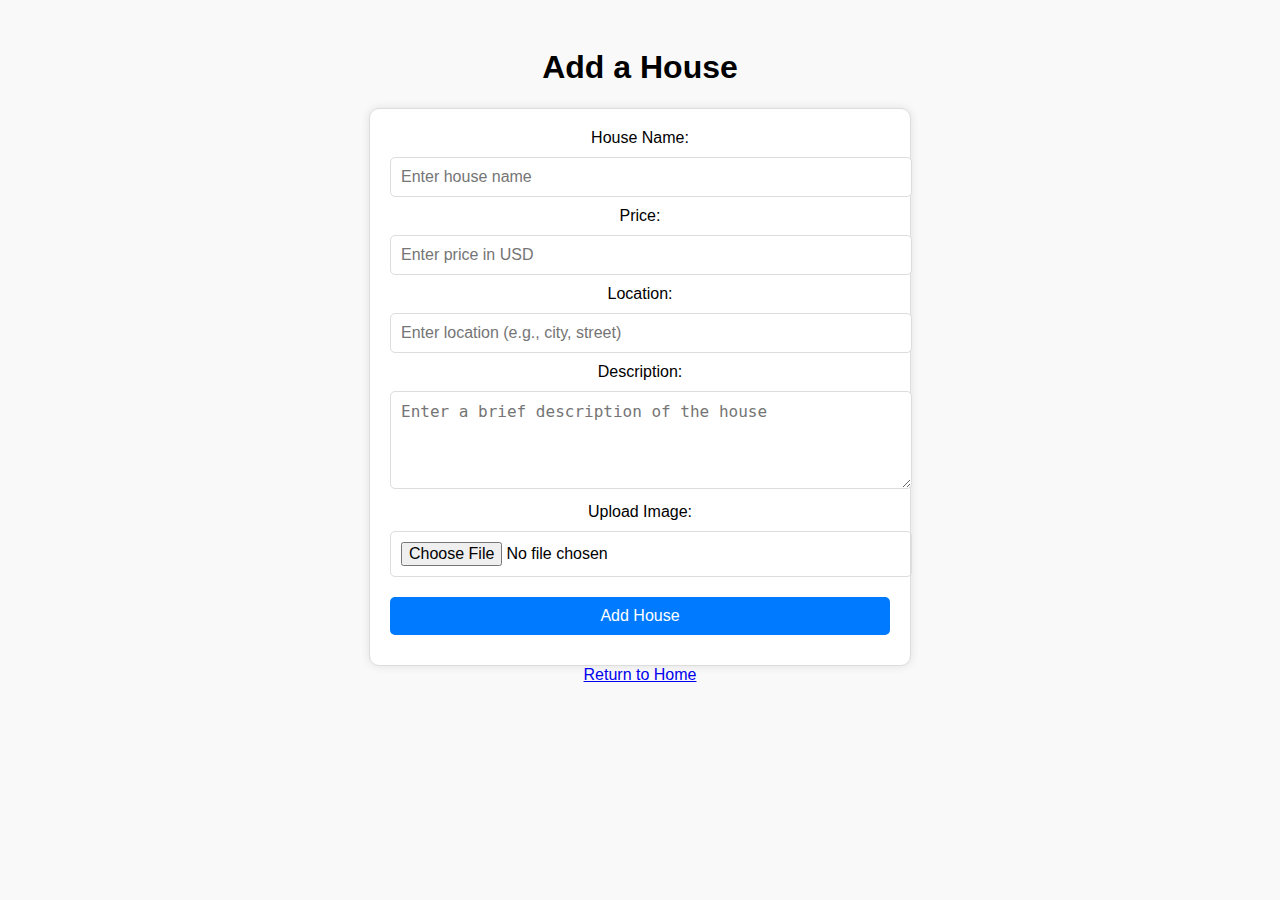
<file: add-house.html>
<!DOCTYPE html>
<html lang="en">
<head>
  <meta charset="UTF-8">
  <meta name="viewport" content="width=device-width, initial-scale=1.0">
  <title>Add a House</title>
  <style>
    body {
      font-family: Arial, sans-serif;
      background-color: #f9f9f9;
      text-align: center;
      padding: 20px;
    }
    form {
      max-width: 500px;
      margin: auto;
      padding: 20px;
      border: 1px solid #ddd;
      border-radius: 10px;
      background-color: #fff;
      box-shadow: 0 0 10px rgba(0, 0, 0, 0.1);
    }
    input, textarea, button {
      width: 100%;
      padding: 10px;
      margin: 10px 0;
      border: 1px solid #ddd;
      border-radius: 5px;
      font-size: 16px;
    }
    button {
      background-color: #007BFF;
      color: white;
      border: none;
      cursor: pointer;
    }
    button:hover {
      background-color: #0056b3;
    }
  </style>
</head>
<body>
  <h1>Add a House</h1>
  <form action="/submit-house" method="POST" enctype="multipart/form-data">
    <!-- House Name -->
    <label for="houseName">House Name:</label>
    <input type="text" id="houseName" name="houseName" placeholder="Enter house name" required>

    <!-- Price -->
    <label for="price">Price:</label>
    <input type="number" id="price" name="price" placeholder="Enter price in USD" required>

    <!-- Location -->
    <label for="location">Location:</label>
    <input type="text" id="location" name="location" placeholder="Enter location (e.g., city, street)" required>

    <!-- Description -->
    <label for="description">Description:</label>
    <textarea id="description" name="description" rows="4" placeholder="Enter a brief description of the house" required></textarea>

    <!-- Upload Image -->
    <label for="image">Upload Image:</label>
    <input type="file" id="image" name="image" accept="image/*" required>

    <!-- Submit Button -->
    <button type="submit">Add House</button>
  </form>
  <a href="index.html">Return to Home</a>
</body>
</html>
</file>
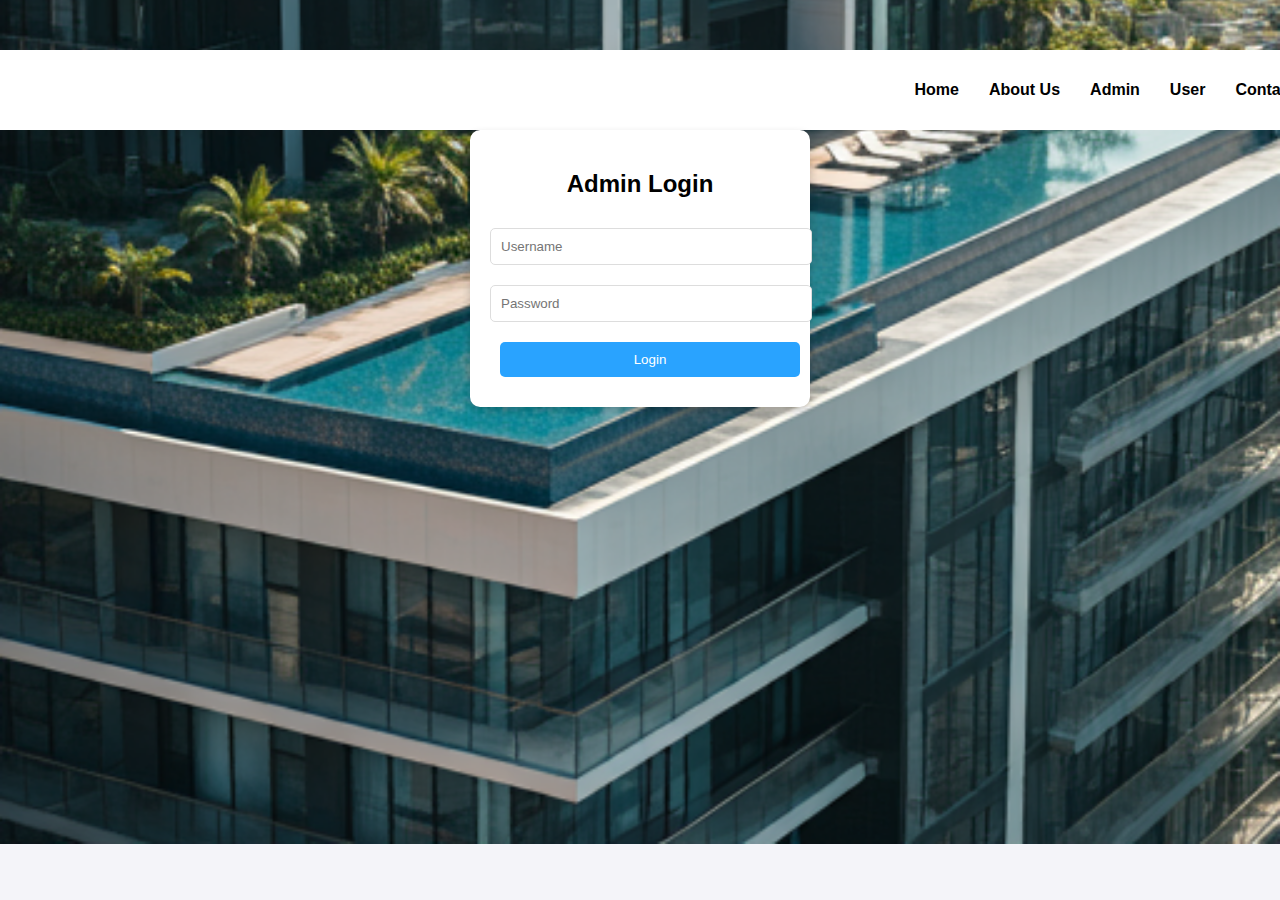
<file: admin.html>
<!DOCTYPE html>
<html lang="en">
<head>
  <meta charset="UTF-8">
  <meta name="viewport" content="width=device-width, initial-scale=1.0">
  <title>Admin Login</title>
  <style>
    body {
      font-family: Arial, sans-serif;
      background-color: #f4f4f9;
      text-align: center;
      padding-top: 50px;
    }
    .login-container, .operations-container {
      max-width: 300px;
      margin: 0 auto;
      padding: 20px;
      background: white;
      border-radius: 10px;
      box-shadow: 0 4px 8px rgba(0, 0, 0, 0.2);
    }
    .operations-container {
      display: none;
    }
    input[type="text"], input[type="password"], button {
      width: 100%;
      padding: 10px;
      margin: 10px 0;
      border: 1px solid #ddd;
      border-radius: 5px;
    }
    button {
      background-color: #007BFF;
      color: white;
      cursor: pointer;
    }
    button:hover {
      background-color: #0056b3;
    }
    .operations button {
      margin: 10px 0;
    }
    a {
      text-decoration: none;
    }
  </style>
</head>
<head>
  <meta charset="UTF-8">
  <meta name="viewport" content="width=device-width, initial-scale=1.0">
  <link rel="stylesheet" href="styles.css">
</head>
<body>
  <header>
      <nav class="navbar">
          <div class="logo">
              
          </div>
          <ul class="nav-links">
              <li><a href="index.html">Home</a></li>
              <li><a href="about.html">About Us</a></li>
              <li><a href="admin.html">Admin</a></li>
              <li><a href="user.html">User</a></li>
              <li><a href="contact.html">Contact</a></li>
          </ul>

          
      </nav>
  </header>
</body>
<body>
  <!-- Login Form -->
  
  <div class="login-container">
    <h2>Admin Login</h2>
    <form id="loginForm">
      <input type="text" id="username" placeholder="Username" required>
      <input type="password" id="password" placeholder="Password" required>
      <button type="submit">Login</button>
    </form>
    <p id="error" style="color: red; display: none;">Invalid credentials. Please try again.</p>
  </div>

  <!-- Operations Section -->
  <div class="operations-container">
    <h2>Welcome, Admin!</h2>
    <p>Choose an operation below:</p>
    <div class="operations">
      <a href="add-house.html"><button>Add a House</button></a>
      <a href="delete-property.html"><button>Delete a Property</button></a>
      <a href="buy-villa.html"><button>Buy a Villa</button></a>
    </div>
  </div>

  <script>
    // Simple Login Validation
    const loginForm = document.getElementById('loginForm');
    const error = document.getElementById('error');
    const operationsContainer = document.querySelector('.operations-container');
    const loginContainer = document.querySelector('.login-container');

    loginForm.addEventListener('submit', function (e) {
      e.preventDefault(); // Prevent form submission

      const username = document.getElementById('username').value;
      const password = document.getElementById('password').value;

      // Replace with your desired credentials
      const validUsername = '2200032920';
      const validPassword = '2200032920';

      if (username === validUsername && password === validPassword) {
        // Hide login form and show operations
        loginContainer.style.display = 'none';
        operationsContainer.style.display = 'block';
      } else {
        // Show error message
        error.style.display = 'block';
      }
    });
  </script>
</body>
</html>
</file>
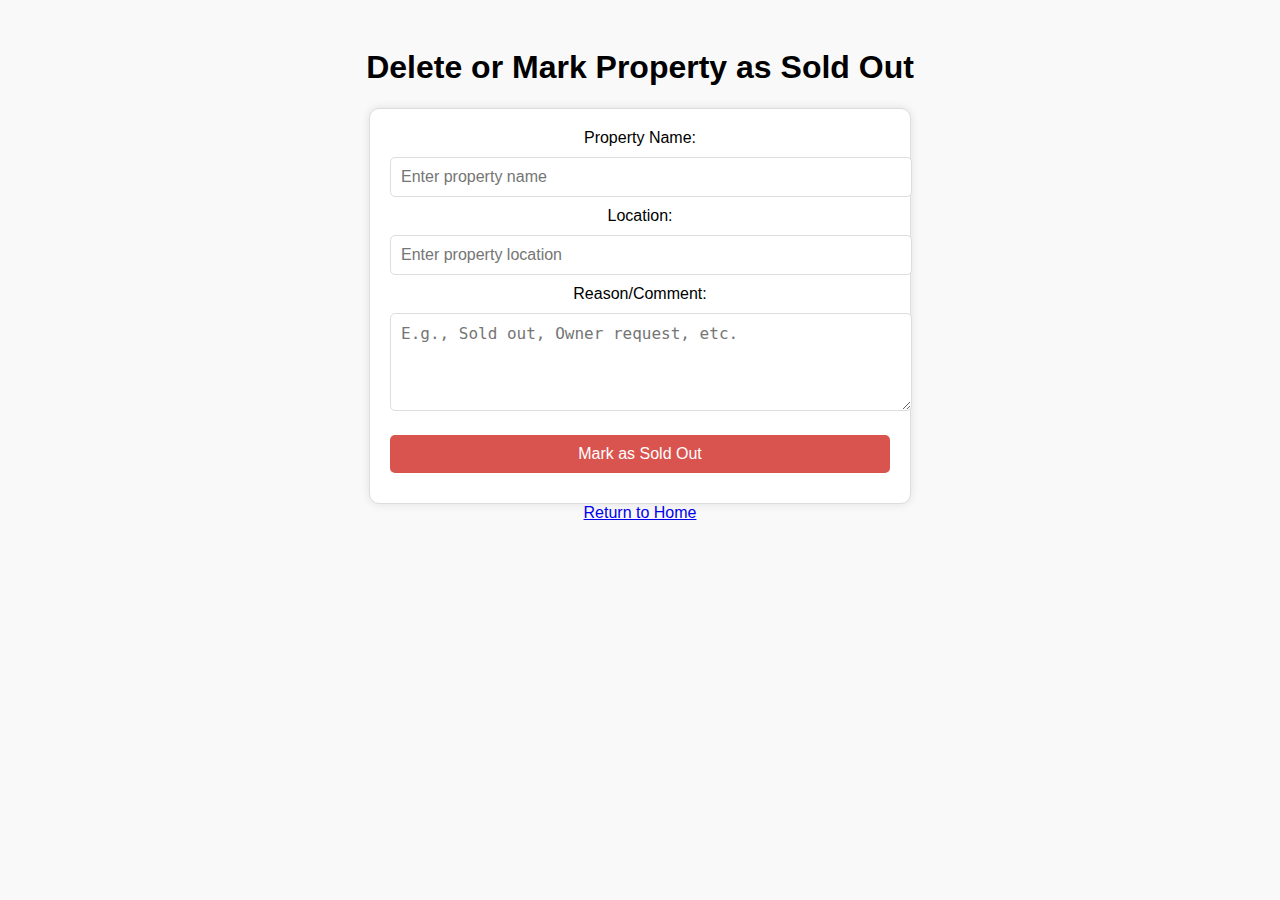
<file: delete-property.html>
<!DOCTYPE html>
<html lang="en">
<head>
  <meta charset="UTF-8">
  <meta name="viewport" content="width=device-width, initial-scale=1.0">
  <title>Delete or Mark Property as Sold Out</title>
  <style>
    body {
      font-family: Arial, sans-serif;
      background-color: #f9f9f9;
      text-align: center;
      padding: 20px;
    }
    form {
      max-width: 500px;
      margin: auto;
      padding: 20px;
      border: 1px solid #ddd;
      border-radius: 10px;
      background-color: #fff;
      box-shadow: 0 0 10px rgba(0, 0, 0, 0.1);
    }
    input, textarea, button {
      width: 100%;
      padding: 10px;
      margin: 10px 0;
      border: 1px solid #ddd;
      border-radius: 5px;
      font-size: 16px;
    }
    button {
      background-color: #d9534f;
      color: white;
      border: none;
      cursor: pointer;
    }
    button:hover {
      background-color: #c9302c;
    }
  </style>
</head>
<body>
  <h1>Delete or Mark Property as Sold Out</h1>
  <form action="/mark-sold-out" method="POST">
    <!-- Property Name -->
    <label for="propertyName">Property Name:</label>
    <input type="text" id="propertyName" name="propertyName" placeholder="Enter property name" required>

    <!-- Location -->
    <label for="location">Location:</label>
    <input type="text" id="location" name="location" placeholder="Enter property location" required>

    <!-- Reason or Comment -->
    <label for="reason">Reason/Comment:</label>
    <textarea id="reason" name="reason" rows="4" placeholder="E.g., Sold out, Owner request, etc." required></textarea>

    <!-- Submit Button -->
    <button type="submit">Mark as Sold Out</button>
  </form>
  <a href="index.html">Return to Home</a>
</body>
</html>
</file>
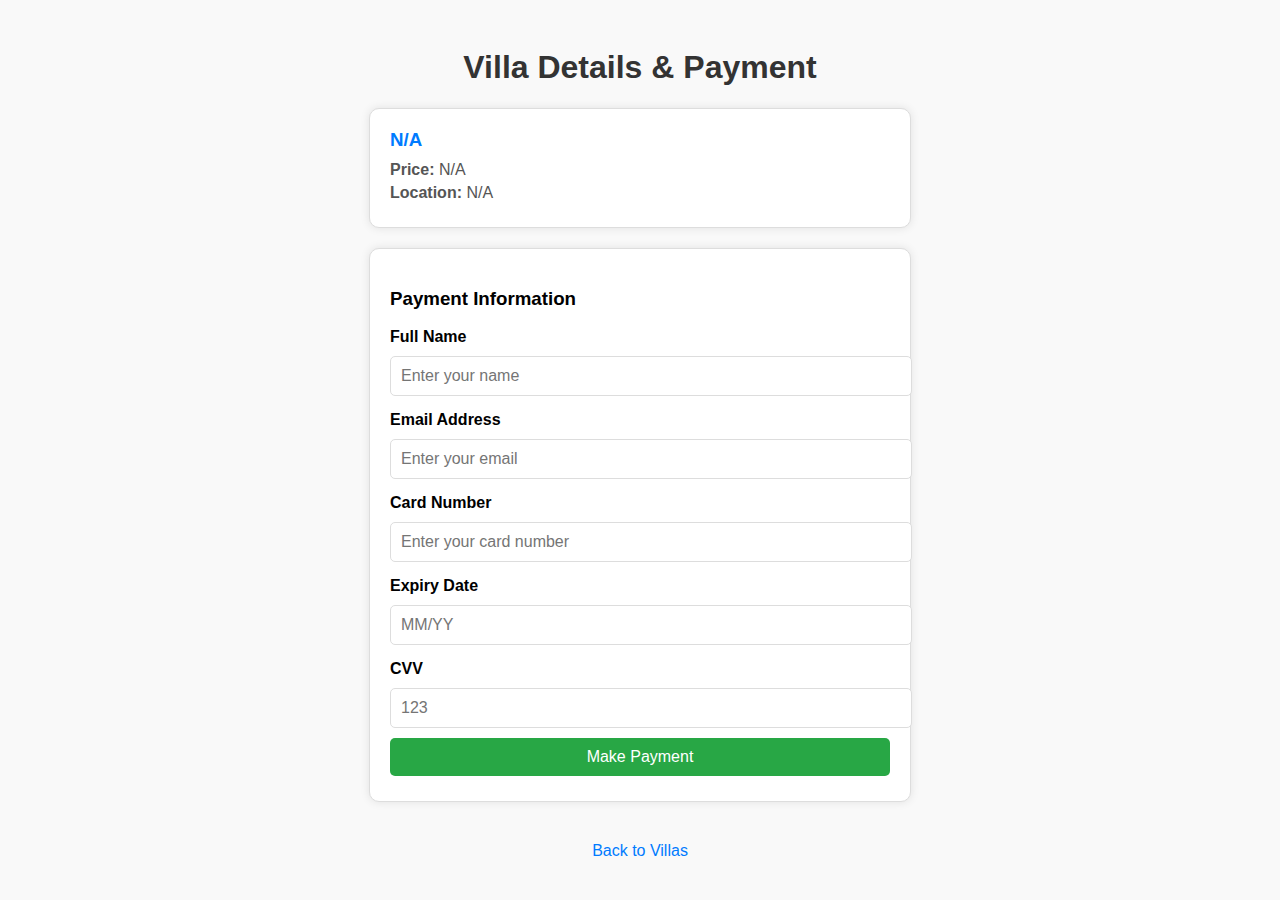
<file: payment.html>
<!DOCTYPE html>
<html lang="en">
<head>
  <meta charset="UTF-8">
  <meta name="viewport" content="width=device-width, initial-scale=1.0">
  <title>Payment Details</title>
  <style>
    body {
      font-family: Arial, sans-serif;
      background-color: #f9f9f9;
      padding: 20px;
      text-align: center;
    }
    h1 {
      color: #333;
    }
    .villa-details, .payment-form {
      max-width: 500px;
      margin: 20px auto;
      padding: 20px;
      border: 1px solid #ddd;
      border-radius: 10px;
      background-color: #fff;
      box-shadow: 0 0 10px rgba(0, 0, 0, 0.1);
      text-align: left;
    }
    .villa-details h3 {
      margin: 0 0 10px;
      color: #007BFF;
    }
    .villa-details p {
      margin: 5px 0;
      color: #555;
    }
    .payment-form label {
      display: block;
      margin: 10px 0 5px;
      font-weight: bold;
    }
    .payment-form input, .payment-form button {
      width: 100%;
      padding: 10px;
      margin: 5px 0;
      border: 1px solid #ddd;
      border-radius: 5px;
      font-size: 16px;
    }
    .payment-form button {
      background-color: #28a745;
      color: white;
      border: none;
      cursor: pointer;
    }
    .payment-form button:hover {
      background-color: #218838;
    }
    a {
      display: inline-block;
      margin-top: 20px;
      text-decoration: none;
      color: #007BFF;
    }
    a:hover {
      text-decoration: underline;
    }
  </style>
  <script>
    // Populate villa details dynamically using query parameters
    window.onload = function() {
      const params = new URLSearchParams(window.location.search);
      const name = params.get("name");
      const price = params.get("price");
      const location = params.get("location");
      
      document.getElementById("villa-name").textContent = name || "N/A";
      document.getElementById("villa-price").textContent = price ? `$${price}` : "N/A";
      document.getElementById("villa-location").textContent = location || "N/A";
    };
  </script>
</head>
<body>
  <h1>Villa Details & Payment</h1>
  
  <!-- Villa Details Section -->
  <div class="villa-details">
    <h3 id="villa-name">Villa Name</h3>
    <p><strong>Price:</strong> <span id="villa-price">$0</span></p>
    <p><strong>Location:</strong> <span id="villa-location">Unknown</span></p>
  </div>
  
  <!-- Payment Form Section -->
  <div class="payment-form">
    <h3>Payment Information</h3>
    <form action="/process-payment" method="POST">
      <label for="name">Full Name</label>
      <input type="text" id="name" name="name" placeholder="Enter your name" required>
      
      <label for="email">Email Address</label>
      <input type="email" id="email" name="email" placeholder="Enter your email" required>
      
      <label for="card">Card Number</label>
      <input type="text" id="card" name="card" placeholder="Enter your card number" required>
      
      <label for="expiry">Expiry Date</label>
      <input type="text" id="expiry" name="expiry" placeholder="MM/YY" required>
      
      <label for="cvv">CVV</label>
      <input type="text" id="cvv" name="cvv" placeholder="123" required>
      
      <button type="submit">Make Payment</button>
    </form>
  </div>
  
  <a href="buy-villa.html">Back to Villas</a>
</body>
</html>
</file>
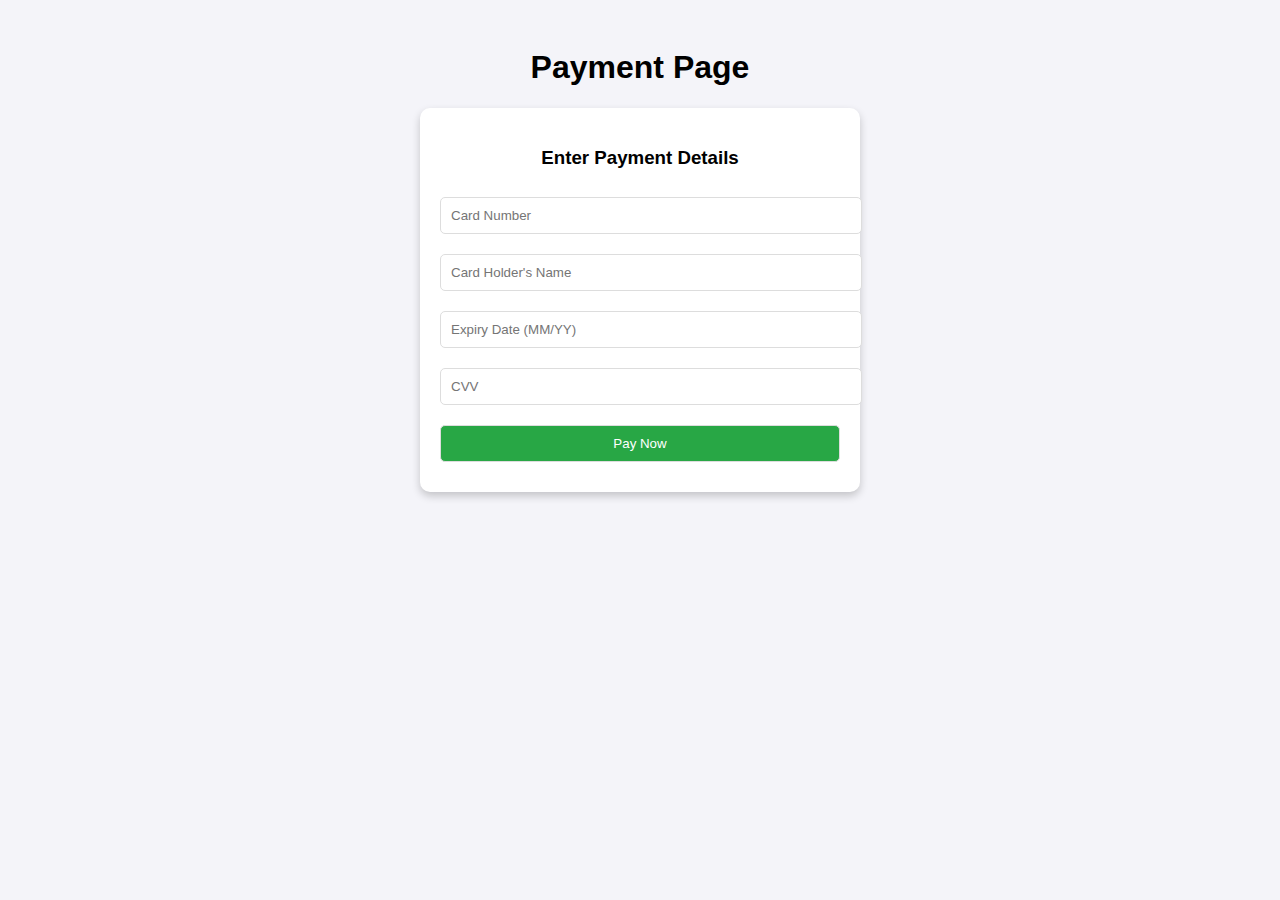
<file: payment1.html>
<!DOCTYPE html>
<html lang="en">
<head>
  <meta charset="UTF-8">
  <meta name="viewport" content="width=device-width, initial-scale=1.0">
  <title>Payment</title>
  <style>
    body {
      font-family: Arial, sans-serif;
      background-color: #f4f4f9;
      text-align: center;
      padding: 20px;
    }
    .container {
      max-width: 400px;
      margin: 0 auto;
      padding: 20px;
      background: white;
      border-radius: 10px;
      box-shadow: 0 4px 8px rgba(0, 0, 0, 0.2);
    }
    input, button {
      width: 100%;
      padding: 10px;
      margin: 10px 0;
      border: 1px solid #ddd;
      border-radius: 5px;
    }
    button {
      background-color: #28a745;
      color: white;
      cursor: pointer;
    }
    button:hover {
      background-color: #218838;
    }
  </style>
</head>
<body>
  <h1>Payment Page</h1>
  <div class="container">
    <h3>Enter Payment Details</h3>
    <form id="paymentForm">
      <input type="text" placeholder="Card Number" required>
      <input type="text" placeholder="Card Holder's Name" required>
      <input type="text" placeholder="Expiry Date (MM/YY)" required>
      <input type="text" placeholder="CVV" required>
      <button type="submit">Pay Now</button>
    </form>
  </div>
  <script>
    document.getElementById("paymentForm").addEventListener("submit", function (e) {
      e.preventDefault();
      alert("Payment Successful! Thank you for your purchase.");
      // Redirect to a confirmation or home page
      window.location.href = "confirmation.html";
    });
  </script>
</body>
</html>
</file>
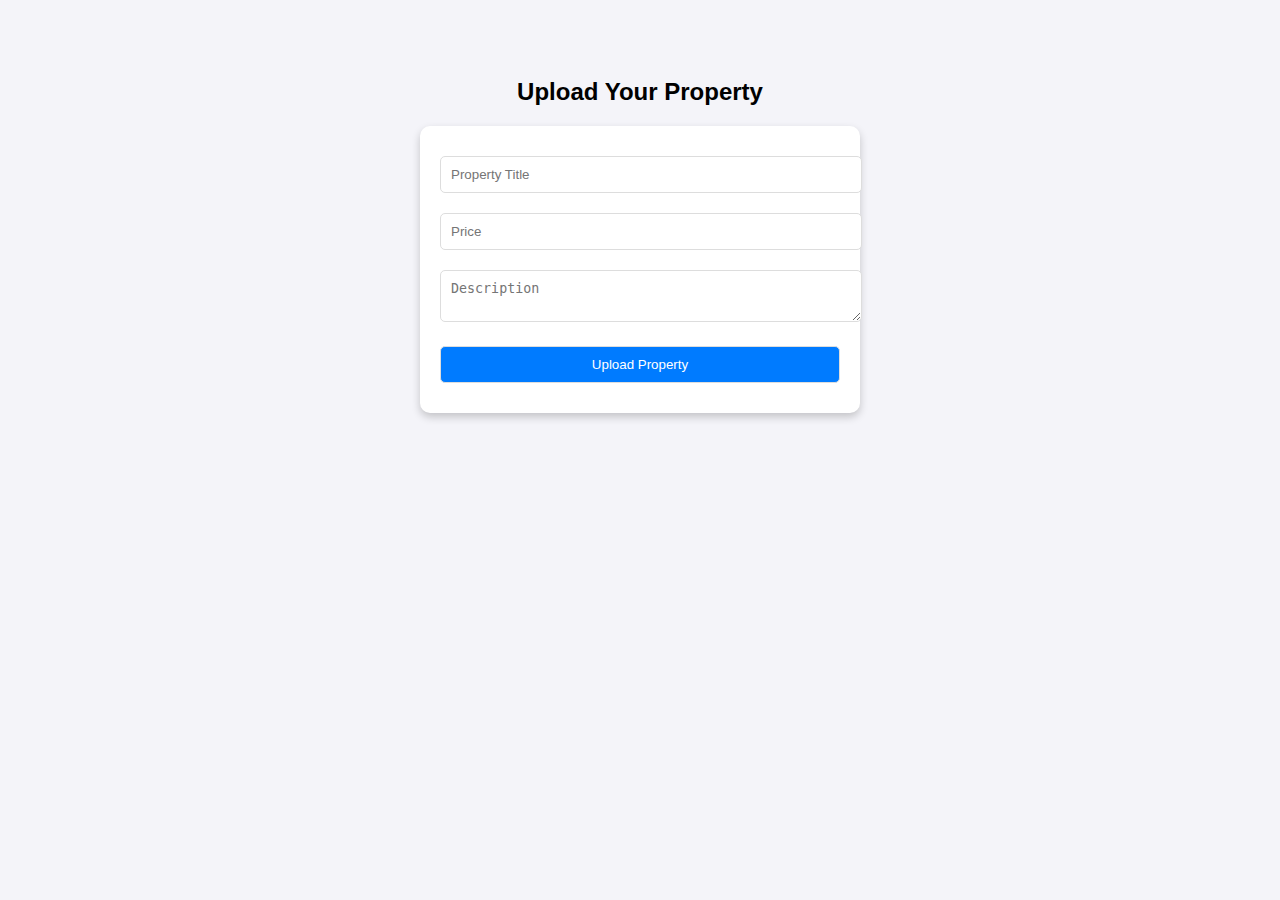
<file: upload-property.html>
<!DOCTYPE html>
<html lang="en">
<head>
  <meta charset="UTF-8">
  <meta name="viewport" content="width=device-width, initial-scale=1.0">
  <title>Upload Property</title>
  <style>
    body {
      font-family: Arial, sans-serif;
      background-color: #f4f4f9;
      text-align: center;
      padding-top: 50px;
    }
    .container {
      max-width: 400px;
      margin: 0 auto;
      padding: 20px;
      background: white;
      border-radius: 10px;
      box-shadow: 0 4px 8px rgba(0, 0, 0, 0.2);
    }
    input[type="text"], input[type="number"], textarea, button {
      width: 100%;
      padding: 10px;
      margin: 10px 0;
      border: 1px solid #ddd;
      border-radius: 5px;
    }
    button {
      background-color: #007BFF;
      color: white;
      cursor: pointer;
    }
    button:hover {
      background-color: #0056b3;
    }
  </style>
</head>
<body>
  <h2>Upload Your Property</h2>
  <div class="container">
    <form id="uploadForm">
      <input type="text" id="propertyTitle" placeholder="Property Title" required>
      <input type="number" id="propertyPrice" placeholder="Price" required>
      <textarea id="propertyDescription" placeholder="Description" required></textarea>
      <button type="submit">Upload Property</button>
    </form>
  </div>

  <script>
    document.getElementById("uploadForm").addEventListener("submit", function(e) {
      e.preventDefault();

      const propertyTitle = document.getElementById("propertyTitle").value;
      const propertyPrice = document.getElementById("propertyPrice").value;
      const propertyDescription = document.getElementById("propertyDescription").value;

      alert("Property uploaded successfully!\n\n" + 
            "Title: " + propertyTitle + "\n" +
            "Price: " + propertyPrice + "\n" +
            "Description: " + propertyDescription);

      // Redirect or handle as needed
      window.location.href = "user-dashboard.html"; // Go back to the dashboard
    });
  </script>
</body>
</html>
</file>
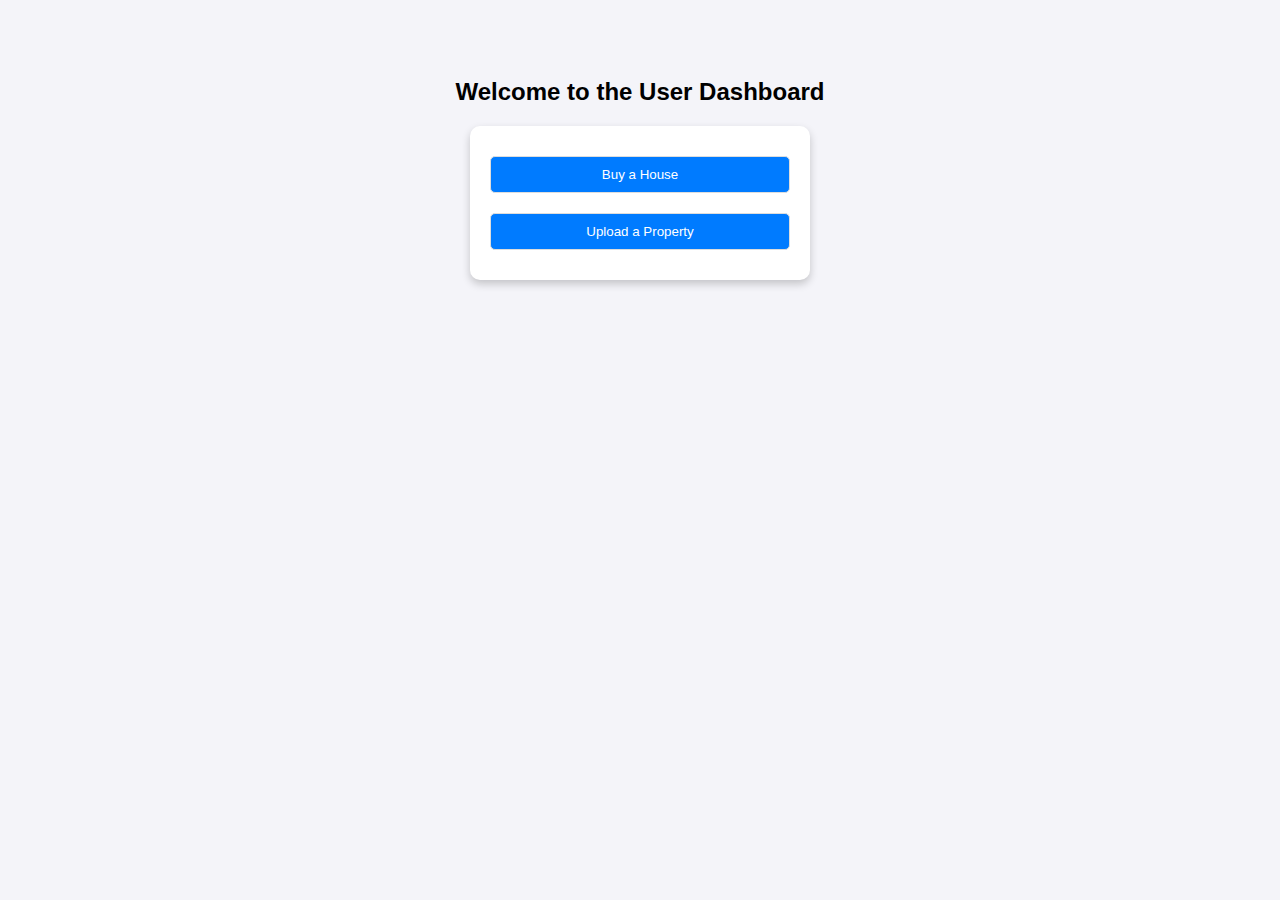
<file: user-dashboard.html>
<!DOCTYPE html>
<html lang="en">
<head>
  <meta charset="UTF-8">
  <meta name="viewport" content="width=device-width, initial-scale=1.0">
  <title>User Dashboard</title>
  <style>
    body {
      font-family: Arial, sans-serif;
      background-color: #f4f4f9;
      text-align: center;
      padding-top: 50px;
    }
    .container {
      max-width: 300px;
      margin: 0 auto;
      padding: 20px;
      background: white;
      border-radius: 10px;
      box-shadow: 0 4px 8px rgba(0, 0, 0, 0.2);
    }
    button {
      width: 100%;
      padding: 10px;
      margin: 10px 0;
      border: 1px solid #ddd;
      border-radius: 5px;
      background-color: #007BFF;
      color: white;
      cursor: pointer;
    }
    button:hover {
      background-color: #0056b3;
    }
  </style>
</head>
<body>
  <h2>Welcome to the User Dashboard</h2>
  <div class="container">
    <button onclick="buyHouse()">Buy a House</button>
    <button onclick="uploadProperty()">Upload a Property</button>
  </div>

  <script>
    // Example of logged-in user data (you would get this from session or API in real scenarios)
    const loggedInUser = { username: 'user123' };

    // Redirect to the "Buy a House" page
    function buyHouse() {
      window.location.href = "buy-house.html"; // Redirect to buy-house page
    }

    // Redirect to the "Upload Property" page
    function uploadProperty() {
      window.location.href = "upload-property.html"; // Redirect to upload-property page
    }
  </script>
</body>
</html>
</file>
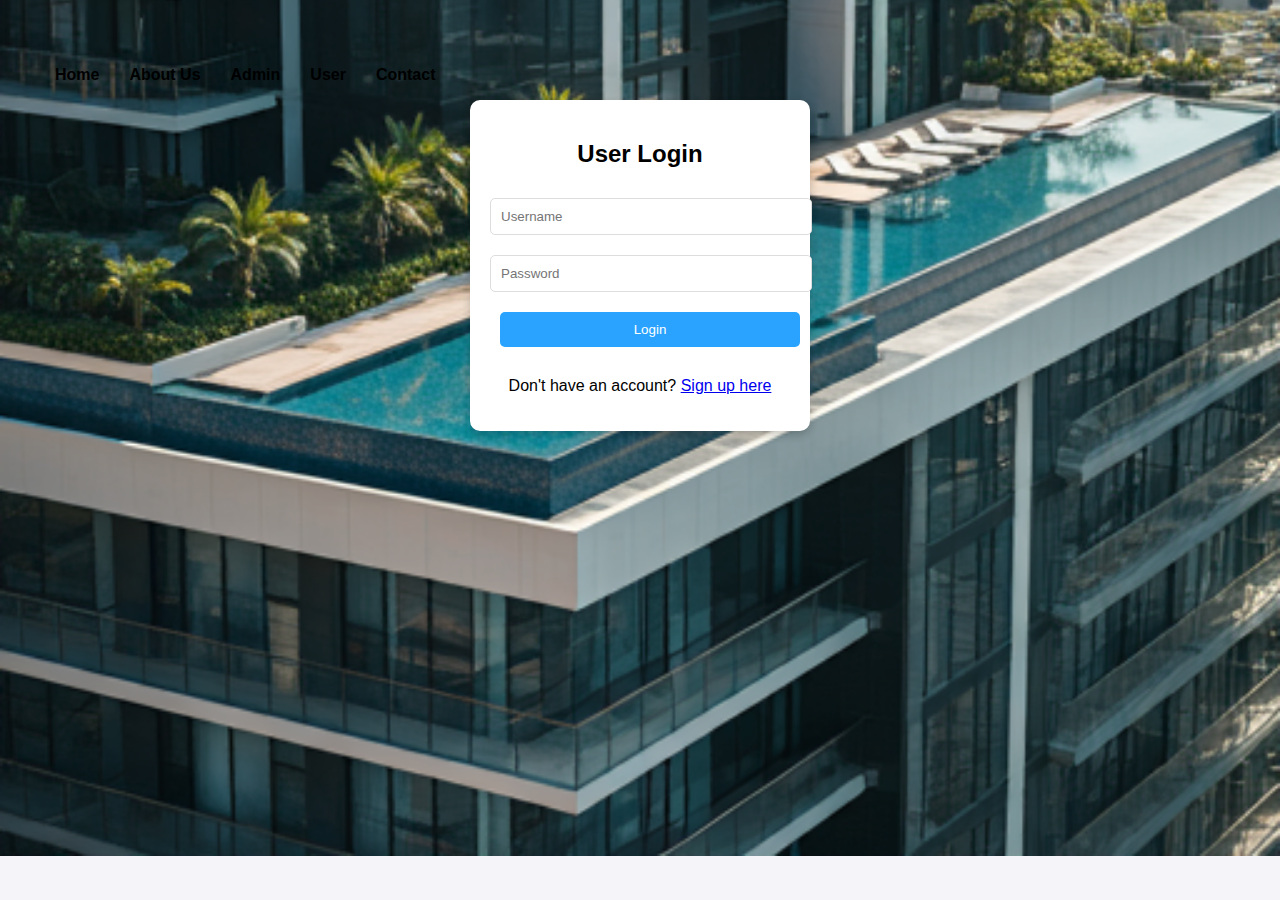
<file: user.html>
<!DOCTYPE html>
<html lang="en">
<head>
  <meta charset="UTF-8">
  <meta name="viewport" content="width=device-width, initial-scale=1.0">
  <title>User Login & Signup</title>
  <style>
    body {
      font-family: Arial, sans-serif;
      background-color: #f4f4f9;
      text-align: center;
      padding-top: 50px;
    }
    .container {
      max-width: 300px;
      margin: 0 auto;
      padding: 20px;
      background: white;
      border-radius: 10px;
      box-shadow: 0 4px 8px rgba(0, 0, 0, 0.2);
    }
    input[type="text"], input[type="password"], button {
      width: 100%;
      padding: 10px;
      margin: 10px 0;
      border: 1px solid #ddd;
      border-radius: 5px;
    }
    button {
      background-color: #007BFF;
      color: white;
      cursor: pointer;
    }
    button:hover {
      background-color: #0056b3;
    }
    .message {
      color: green;
      font-weight: bold;
      margin-top: 20px;
      display: none;
    }
    .error {
      color: red;
      font-weight: bold;
      margin-top: 20px;
      display: none;
    }
    .switch {
      margin-top: 20px;
    }
    .options {
      display: none;
      margin-top: 30px;
    }
    .options button {
      background-color: #28a745;
    }
  </style>
</head>
<head>
  <meta charset="UTF-8">
  <meta name="viewport" content="width=device-width, initial-scale=1.0">
  <link rel="stylesheet" href="styles.css">
</head>
<body>
  <!-- Navigation -->
  <ul class="nav-links">
    <li><a href="index.html">Home</a></li>
    <li><a href="about.html">About Us</a></li>
    <li><a href="admin.html">Admin</a></li>
    <li><a href="user.html">User</a></li>
    <li><a href="contact.html">Contact</a></li>
  </ul>

  <!-- Login Form -->
  <div class="container" id="login-container">
    <h2>User Login</h2>
    <form id="loginForm">
      <input type="text" id="loginUsername" placeholder="Username" required>
      <input type="password" id="loginPassword" placeholder="Password" required>
      <button type="submit">Login</button>
    </form>
    <p class="error" id="loginError">Invalid username or password. Please try again.</p>
    <p class="switch">Don't have an account? <a href="javascript:void(0)" onclick="switchToSignup()">Sign up here</a></p>
  </div>

  <!-- Signup Form -->
  <div class="container" id="signup-container" style="display: none;">
    <h2>Create Account</h2>
    <form id="signupForm">
      <input type="text" id="signupUsername" placeholder="Username" required>
      <input type="password" id="signupPassword" placeholder="Password" required>
      <button type="submit">Sign Up</button>
    </form>
    <p class="error" id="signupError">Username already exists. Please choose another one.</p>
    <p class="switch">Already have an account? <a href="javascript:void(0)" onclick="switchToLogin()">Login here</a></p>
  </div>

  <!-- User Options after Login -->
  <div class="options" id="userOptions">
    <h2>Welcome! What would you like to do?</h2>
    <button onclick="location.href='buy-house.html'">Buy a House</button>
    <button onclick="location.href='upload-property.html'">Upload a Property</button>
  </div>

  <!-- Success Messages -->
  <p class="message" id="loginSuccess">Logged in successfully!</p>
  <p class="message" id="signupSuccess">Signed up successfully! Please login.</p>

  <script>
    // Toggle between login and signup forms
    function switchToSignup() {
      document.getElementById("login-container").style.display = "none";
      document.getElementById("signup-container").style.display = "block";
      document.getElementById("loginError").style.display = "none";
    }

    function switchToLogin() {
      document.getElementById("login-container").style.display = "block";
      document.getElementById("signup-container").style.display = "none";
      document.getElementById("signupError").style.display = "none";
    }

    // Simulate a simple users database for demo purposes
    const usersDatabase = [];

    // Handle login form submission
    document.getElementById("loginForm").addEventListener("submit", function(e) {
      e.preventDefault();

      const loginUsername = document.getElementById("loginUsername").value;
      const loginPassword = document.getElementById("loginPassword").value;

      // Check if user exists and password matches
      const user = usersDatabase.find(u => u.username === loginUsername && u.password === loginPassword);

      if (user) {
        document.getElementById("loginSuccess").style.display = "block";
        document.getElementById("loginError").style.display = "none";
        document.getElementById("login-container").style.display = "none";
        document.getElementById("userOptions").style.display = "block"; // Show options after login
      } else {
        document.getElementById("loginError").style.display = "block";
        document.getElementById("loginSuccess").style.display = "none";
      }
    });

    // Handle signup form submission
    document.getElementById("signupForm").addEventListener("submit", function(e) {
      e.preventDefault();

      const signupUsername = document.getElementById("signupUsername").value;
      const signupPassword = document.getElementById("signupPassword").value;

      // Check if username already exists
      const existingUser = usersDatabase.find(u => u.username === signupUsername);

      if (existingUser) {
        document.getElementById("signupError").style.display = "block";
        document.getElementById("signupSuccess").style.display = "none";
      } else {
        // Add new user to the database
        usersDatabase.push({ username: signupUsername, password: signupPassword });
        document.getElementById("signupSuccess").style.display = "block";
        document.getElementById("signupError").style.display = "none";
      }
    });
  </script>
</body>
</html>
</file>
<file: styles.css>
/* General Styles */
body {
    margin: 0;
    font-family: Arial, sans-serif;
    
        background-image: url('p6.png');
        background-size: cover;
        background-position: center;
        background-repeat: no-repeat;
    
    
}

header {
    width: 100%;
    background-color: #ffffff;
    padding: 15px 30px;
}

.navbar {
    display: flex;
    justify-content: space-between;
    align-items: center;
}

.logo {
    display: flex;
    align-items: center;
    font-size: 24px;
    font-weight: bold;
}

.blue-text {
    color: #29a3ff;
}

.nav-links {
    list-style: none;
    display: flex;
}

.nav-links li {
    margin: 0 15px;
}

.nav-links a {
    text-decoration: none;
    color: #000000;
    font-weight: bold;
}

.cta-button {
    background-color: #4b2c27;
    color: #fff;
    padding: 10px 20px;
    border-radius: 20px;
    text-decoration: none;
    font-weight: bold;
}

.cta-button:hover {
    background-color: #3b201d;
}

/* Hero Section */
.hero {
    background-image: url('hero-image.jpg');
    background-size: cover;
    background-position: center;
    height: 600px;
    display: flex;
    align-items: center;
    justify-content: center;
    color: #fff;
    text-align: center;
}

.hero-text h1 {
    font-size: 50px;
    margin: 0;
}

.hero-text p {
    font-size: 18px;
    margin-top: 20px;
}

/* Admin Dashboard */
.admin-dashboard, .user-portal {
    text-align: center;
    padding: 50px;
}

button {
    padding: 10px 20px;
    background-color: #29a3ff;
    color: #fff;
    border: none;
    margin: 10px;
    cursor: pointer;
}
</file>
